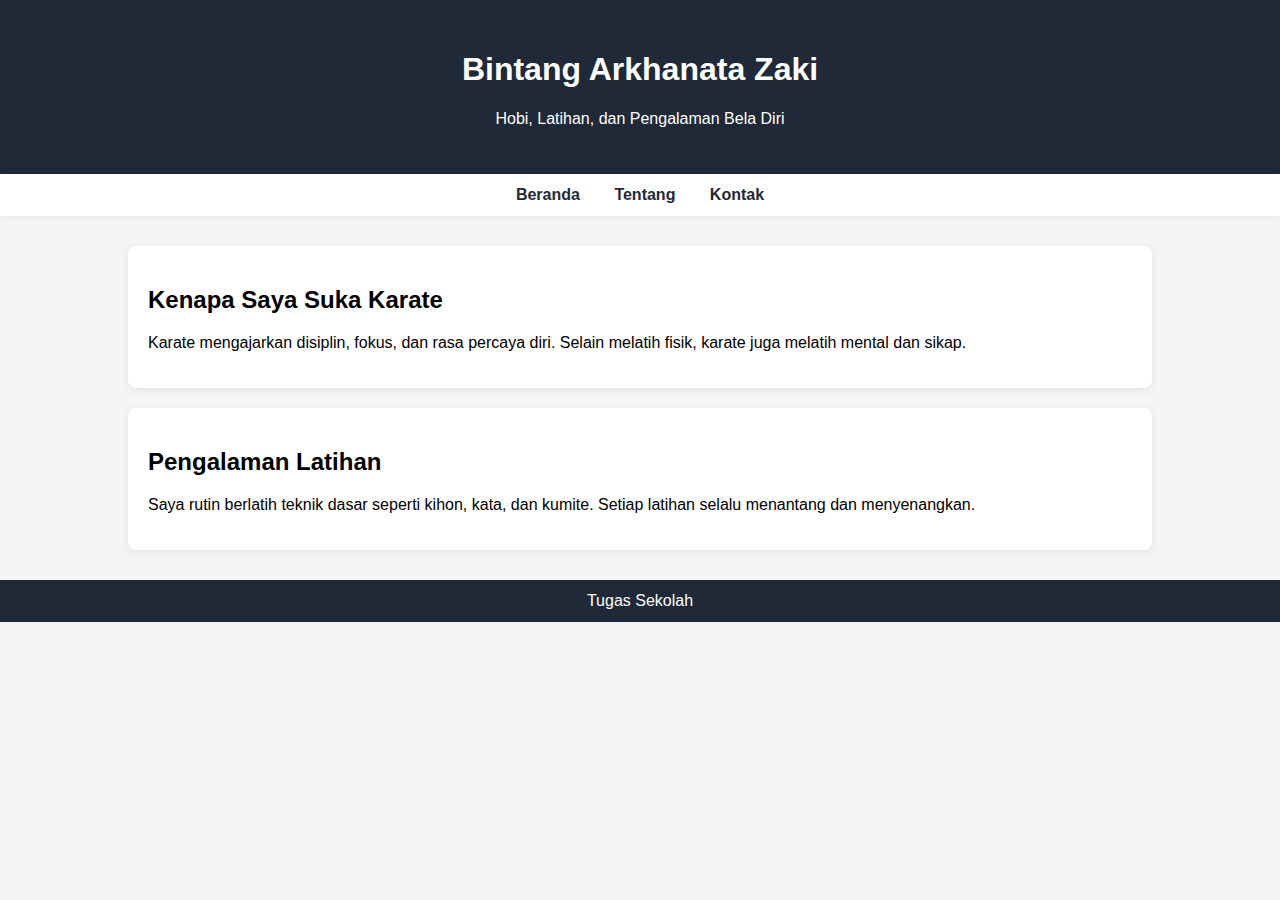
<file: index.html>
<!DOCTYPE html>
<html lang="id">
<head>
    <meta charset="UTF-8">
    <title>Bintang Arkhanata Zaki</title>
    <meta name="viewport" content="width=device-width, initial-scale=1.0">
    <link rel="stylesheet" href="style.css">
</head>
<body>

<header>
    <h1>Bintang Arkhanata Zaki</h1>
    <p>Hobi, Latihan, dan Pengalaman Bela Diri</p>
</header>

<nav>
    <button class="menu-toggle" onclick="toggleMenu()">☰</button>

    <div class="nav-links" id="menu">
        <a href="index.html">Beranda</a>
        <a href="tentang.html">Tentang</a>
        <a href="kontak.html">Kontak</a>
    </div>
</nav>

<script>
function toggleMenu() {
    document.getElementById("menu").classList.toggle("active");
}
</script>

<div class="container">

    <div class="card">
        <h2>Kenapa Saya Suka Karate</h2>
        <p>
            Karate mengajarkan disiplin, fokus, dan rasa percaya diri.
            Selain melatih fisik, karate juga melatih mental dan sikap.
        </p>
    </div>

    <div class="card">
        <h2>Pengalaman Latihan</h2>
        <p>
            Saya rutin berlatih teknik dasar seperti kihon, kata, dan kumite.
            Setiap latihan selalu menantang dan menyenangkan.
        </p>
    </div>

</div>

<footer>
   Tugas Sekolah
</footer>

</body>
</html>
</file>
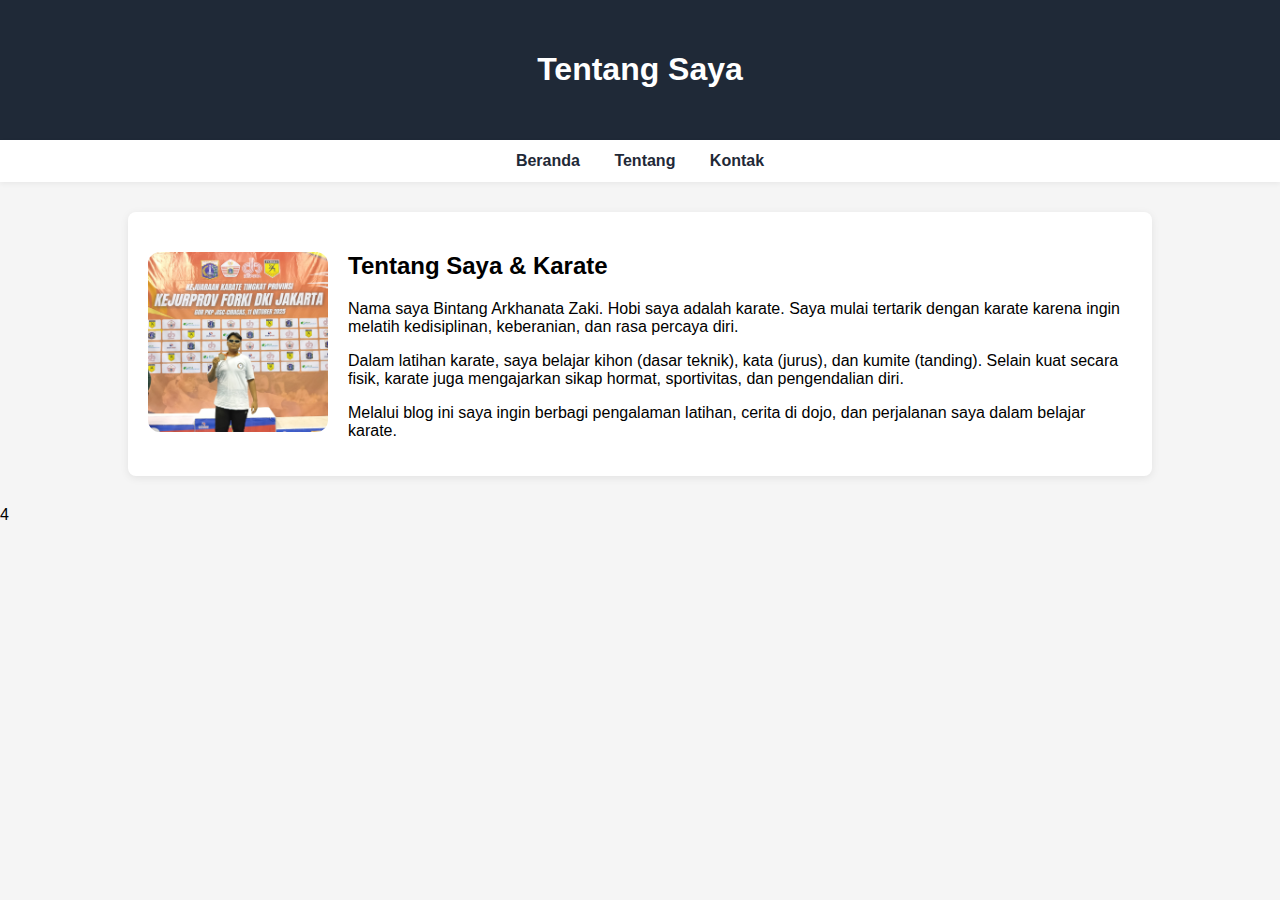
<file: tentang.html>
<!DOCTYPE html>
<html lang="id">
<head>
    <meta charset="UTF-8">
    <title>Tentang Saya</title>
    <meta name="viewport" content="width=device-width, initial-scale=1.0">
    <link rel="stylesheet" href="style.css">
</head>
<body>

<header>
    <h1>Tentang Saya</h1>
</header>

<nav>
    <button class="menu-toggle" onclick="toggleMenu()">☰</button>

    <div class="nav-links" id="menu">
        <a href="index.html">Beranda</a>
        <a href="tentang.html">Tentang</a>
        <a href="kontak.html">Kontak</a>
    </div>
</nav>

<script>
function toggleMenu() {
    document.getElementById("menu").classList.toggle("active");
}
</script>


<div class="container">

    <div class="card about-layout">

        <div class="about-photo">
            <img src="foto bintang.jpeg" alt="Foto Bintang">
        </div>

        <div class="about-text">
            <h2>Tentang Saya & Karate</h2>

            <p>
                Nama saya Bintang Arkhanata Zaki. Hobi saya adalah karate.
                Saya mulai tertarik dengan karate karena ingin
                melatih kedisiplinan, keberanian, dan rasa percaya diri.
            </p>

            <p>
                Dalam latihan karate, saya belajar kihon (dasar teknik),
                kata (jurus), dan kumite (tanding). Selain kuat secara fisik,
                karate juga mengajarkan sikap hormat, sportivitas,
                dan pengendalian diri.
            </p>

            <p>
                Melalui blog ini saya ingin berbagi pengalaman latihan,
                cerita di dojo, dan perjalanan saya dalam belajar karate.
            </p>
        </div>

    </div>

</div>

</div>


</body>
</html>
4
</file>
<file: style.css>
body {
    font-family: Arial, sans-serif;
    background: #f5f5f5;
    margin: 0;
}

/* HEADER */
header {
    background: #1f2937;
    color: white;
    text-align: center;
    padding: 30px 15px;
}

/* NAVBAR DESKTOP */
nav {
    background: white;
    padding: 12px;
    text-align: center;
    box-shadow: 0 2px 5px rgba(0,0,0,0.05);
}

/* Menu biasa */
.nav-links a {
    color: #1f2937;
    text-decoration: none;
    margin: 0 15px;
    font-weight: 600;
}

/* TOMBOL HAMBURGER (DISSEMBUNYIKAN DI DESKTOP) */
.menu-toggle {
    display: none;
    font-size: 24px;
    background: none;
    border: none;
    cursor: pointer;
}

/* CONTAINER */
.container {
    width: 80%;
    margin: 30px auto;
}

/* CARD */
.card {
    background: white;
    padding: 20px;
    margin-bottom: 20px;
    border-radius: 8px;
    box-shadow: 0 2px 8px rgba(0,0,0,0.08);
}

/* FOOTER */
footer {
    text-align: center;
    padding: 12px;
    background: #1f2937;
    color: white;
}

/* ======= LOGO KONTAK ======= */
.contact-item {
    display: flex;
    align-items: center;
    gap: 10px;
    margin: 10px 0;
}

.contact-item img {
    width: 28px;
}

/* RESPONSIVE UNTUK HP */
@media screen and (max-width: 600px) {

    .container {
        width: 95%;
    }

    /* Sembunyikan menu awal */
    .nav-links {
        display: none;
        text-align: center;
    }

    /* Tampilkan tombol hamburger */
    .menu-toggle {
        display: block;
        margin: auto;
    }

    /* Saat menu aktif */
    .nav-links.active {
        display: block;
    }

    .nav-links a {
        display: block;
        margin: 10px 0;
    }
}
/* LAYOUT HALAMAN TENTANG */
.about-layout {
    display: flex;
    gap: 20px;
    align-items: center;
}

/* Foto profil */
.about-photo img {
    width: 180px;
    height: 180px;
    object-fit: cover;
    border-radius: 12px;
}

/* Teks di samping foto */
.about-text {
    flex: 1;
}

/* RESPONSIVE UNTUK HP */
@media screen and (max-width: 600px) {
    .about-layout {
        flex-direction: column;
        text-align: center;
    }

    .about-photo img {
        margin-bottom: 10px;
    }
}
</file>
